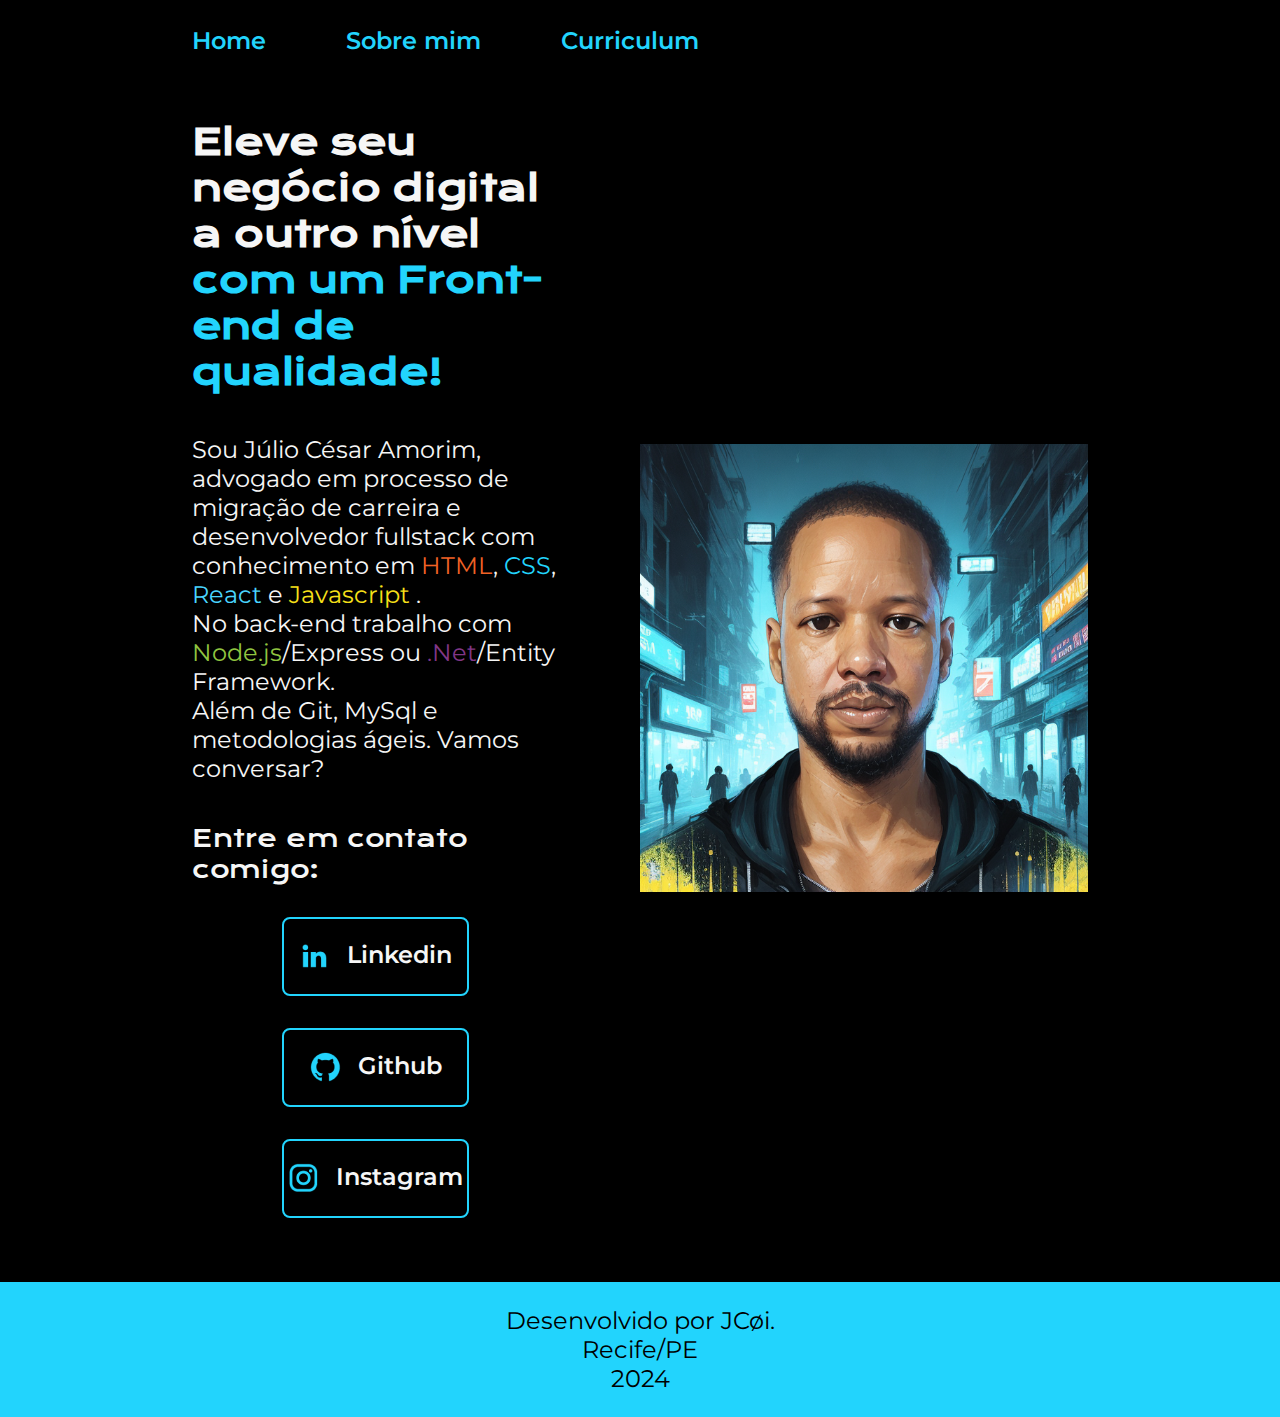
<file: index.html>
<!DOCTYPE html>
<html lang="pt-br">
<head>
  <meta charset="UTF-8">
  <meta name="viewport" content="width=device-width, initial-scale=1.0">
  <title>Portifólio</title>
  <link rel = "stylesheet" href="./styles/style.css">
</head>
<body>
  <header class="cabecalho">
    <nav class="cabecalho__menu">
      <a class="cabecalho__menu__links" href="index.html">Home</a>
      <a class="cabecalho__menu__links" href="about.html">Sobre mim</a>
      <a class="cabecalho__menu__links" href="curriculum.html">Curriculum</a>
    </nav>
  </header>
  <main class="container">
    <section class="container__conteudo">
      <h1 class="container__conteudo__titulo">Eleve seu negócio digital a outro nível <strong class="titulo-destaque">com um Front-end de qualidade!</strong> </h1>
      <p class="container__conteudo__texto">Sou Júlio César Amorim, advogado em processo de migração de carreira e desenvolvedor fullstack com conhecimento em <span style="color: #F06225">HTML</span>, <span style="color:#22D4FD">CSS</span>,<span style="color:#4AD5FF"> React</span>  e <span style="color:#F7E019">Javascript</span> .<br/>No back-end trabalho com <span style="color:#90C540">Node.js</span>/Express ou <span style="color:#813787">.Net</span>/Entity Framework.<br/>Além de Git, MySql e metodologias ágeis. Vamos conversar?</p>
      <div class="container__links">
        <h2 class="container__links__subtitulo"> Entre em contato comigo:</h2>
        <a target="_blank" class="container__links__button" href="http://linkedin.com/in/juliocoi/">
          <img src="../assets/linkedin.png">
          Linkedin
        </a>
        <a target="_blank" class="container__links__button" href="http://www.github.com/juliocoi">
          <img src="../assets/github.png">
          Github
        </a>
        <a target="_blank" class="container__links__button" href="http://instagram.com/juliocoi">
          <img src="../assets/instagram.png">
          Instagram
        </a>
      </div>
    </section>
    <img class="container__img" src="./assets/perfil.png", alt="foto de perfil">
  </main>
  <footer class="rodape">
    <p>Desenvolvido por JCøi.</p>
    <p>Recife/PE</p>
    <p>2024</p>
  </footer>
</body>
</html>
</file>
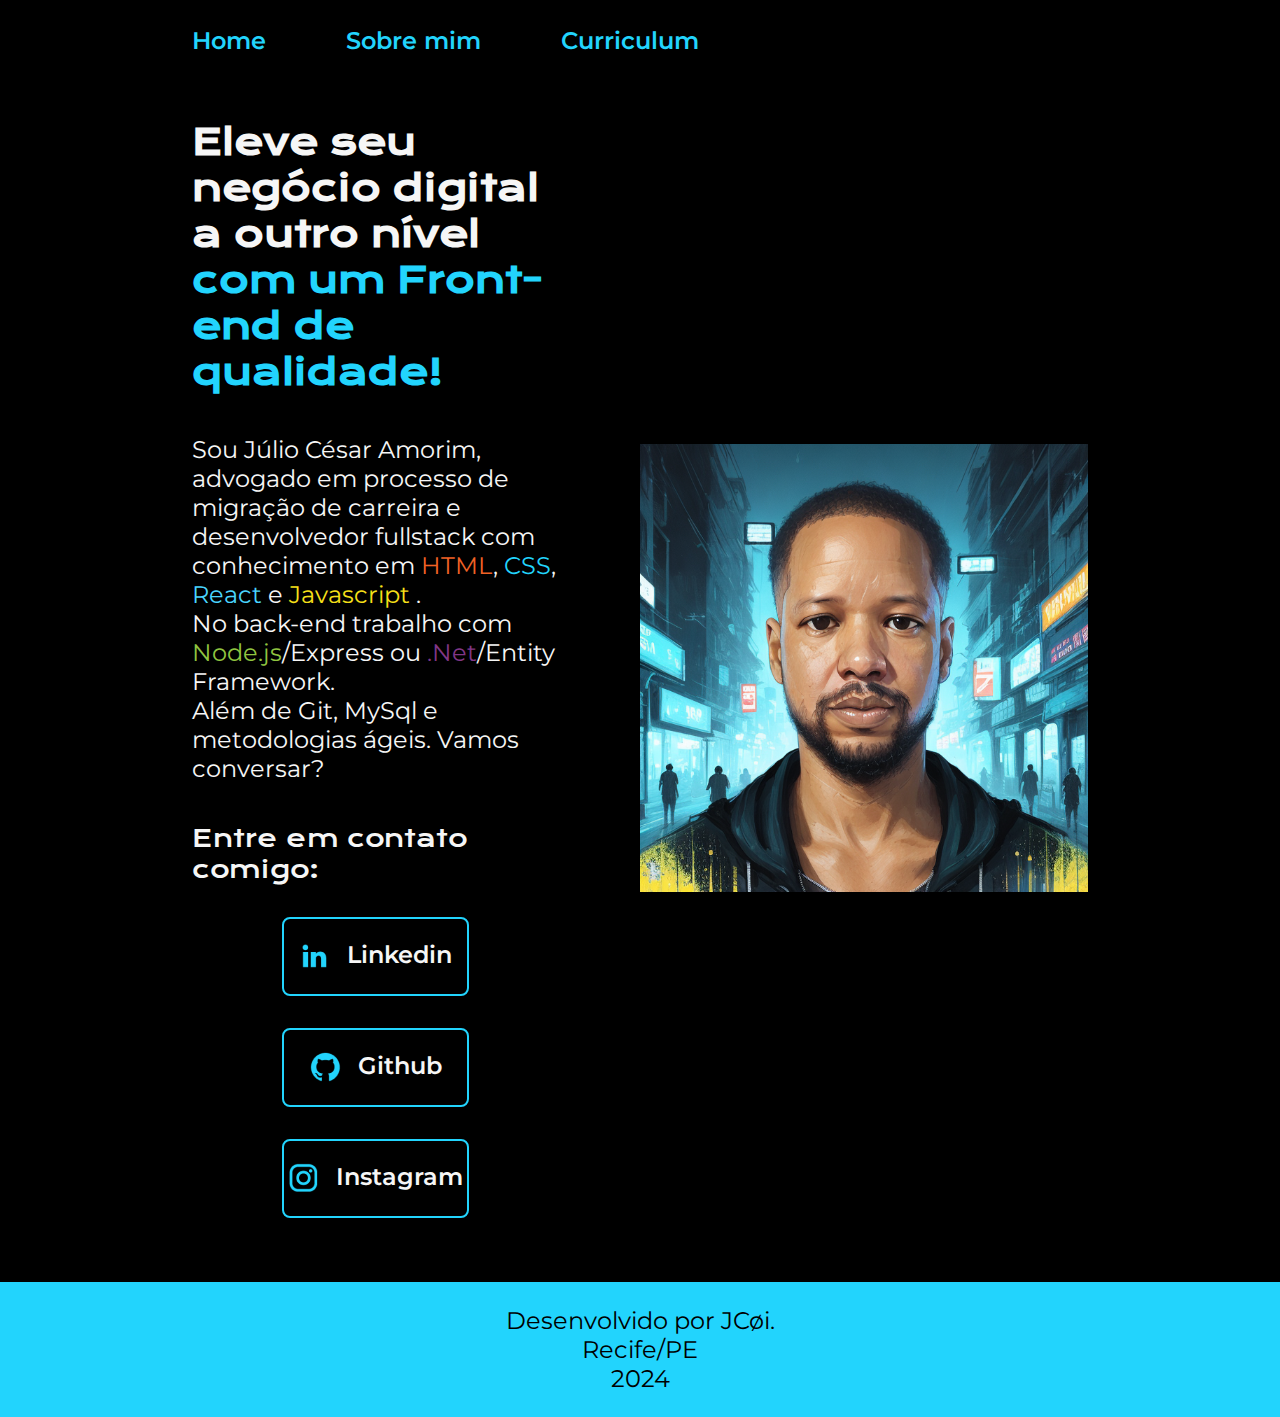
<file: src/index.html>
<!DOCTYPE html>
<html lang="pt-br">
<head>
  <meta charset="UTF-8">
  <meta name="viewport" content="width=device-width, initial-scale=1.0">
  <title>Portifólio</title>
  <link rel = "stylesheet" href="../styles/style.css">
</head>
<body>
  <header class="cabecalho">
    <nav class="cabecalho__menu">
      <a class="cabecalho__menu__links" href="index.html">Home</a>
      <a class="cabecalho__menu__links" href="about.html">Sobre mim</a>
      <a class="cabecalho__menu__links" href="curriculum.html">Curriculum</a>
    </nav>
  </header>
  <main class="container">
    <section class="container__conteudo">
      <h1 class="container__conteudo__titulo">Eleve seu negócio digital a outro nível <strong class="titulo-destaque">com um Front-end de qualidade!</strong> </h1>
      <p class="container__conteudo__texto">Sou Júlio César Amorim, advogado em processo de migração de carreira e desenvolvedor fullstack com conhecimento em <span style="color: #F06225">HTML</span>, <span style="color:#22D4FD">CSS</span>,<span style="color:#4AD5FF"> React</span>  e <span style="color:#F7E019">Javascript</span> .<br/>No back-end trabalho com <span style="color:#90C540">Node.js</span>/Express ou <span style="color:#813787">.Net</span>/Entity Framework.<br/>Além de Git, MySql e metodologias ágeis. Vamos conversar?</p>
      <div class="container__links">
        <h2 class="container__links__subtitulo"> Entre em contato comigo:</h2>
        <a target="_blank" class="container__links__button" href="http://linkedin.com/in/juliocoi/">
          <img src="../assets/linkedin.png">
          Linkedin
        </a>
        <a target="_blank" class="container__links__button" href="http://www.github.com/juliocoi">
          <img src="../assets/github.png">
          Github
        </a>
        <a target="_blank" class="container__links__button" href="http://instagram.com/juliocoi">
          <img src="../assets/instagram.png">
          Instagram
        </a>
      </div>
    </section>
    <img class="container__img" src="../assets/perfil.png", alt="foto de perfil">
  </main>
  <footer class="rodape">
    <p>Desenvolvido por JCøi.</p>
    <p>Recife/PE</p>
    <p>2024</p>
  </footer>
</body>
</html>
</file>
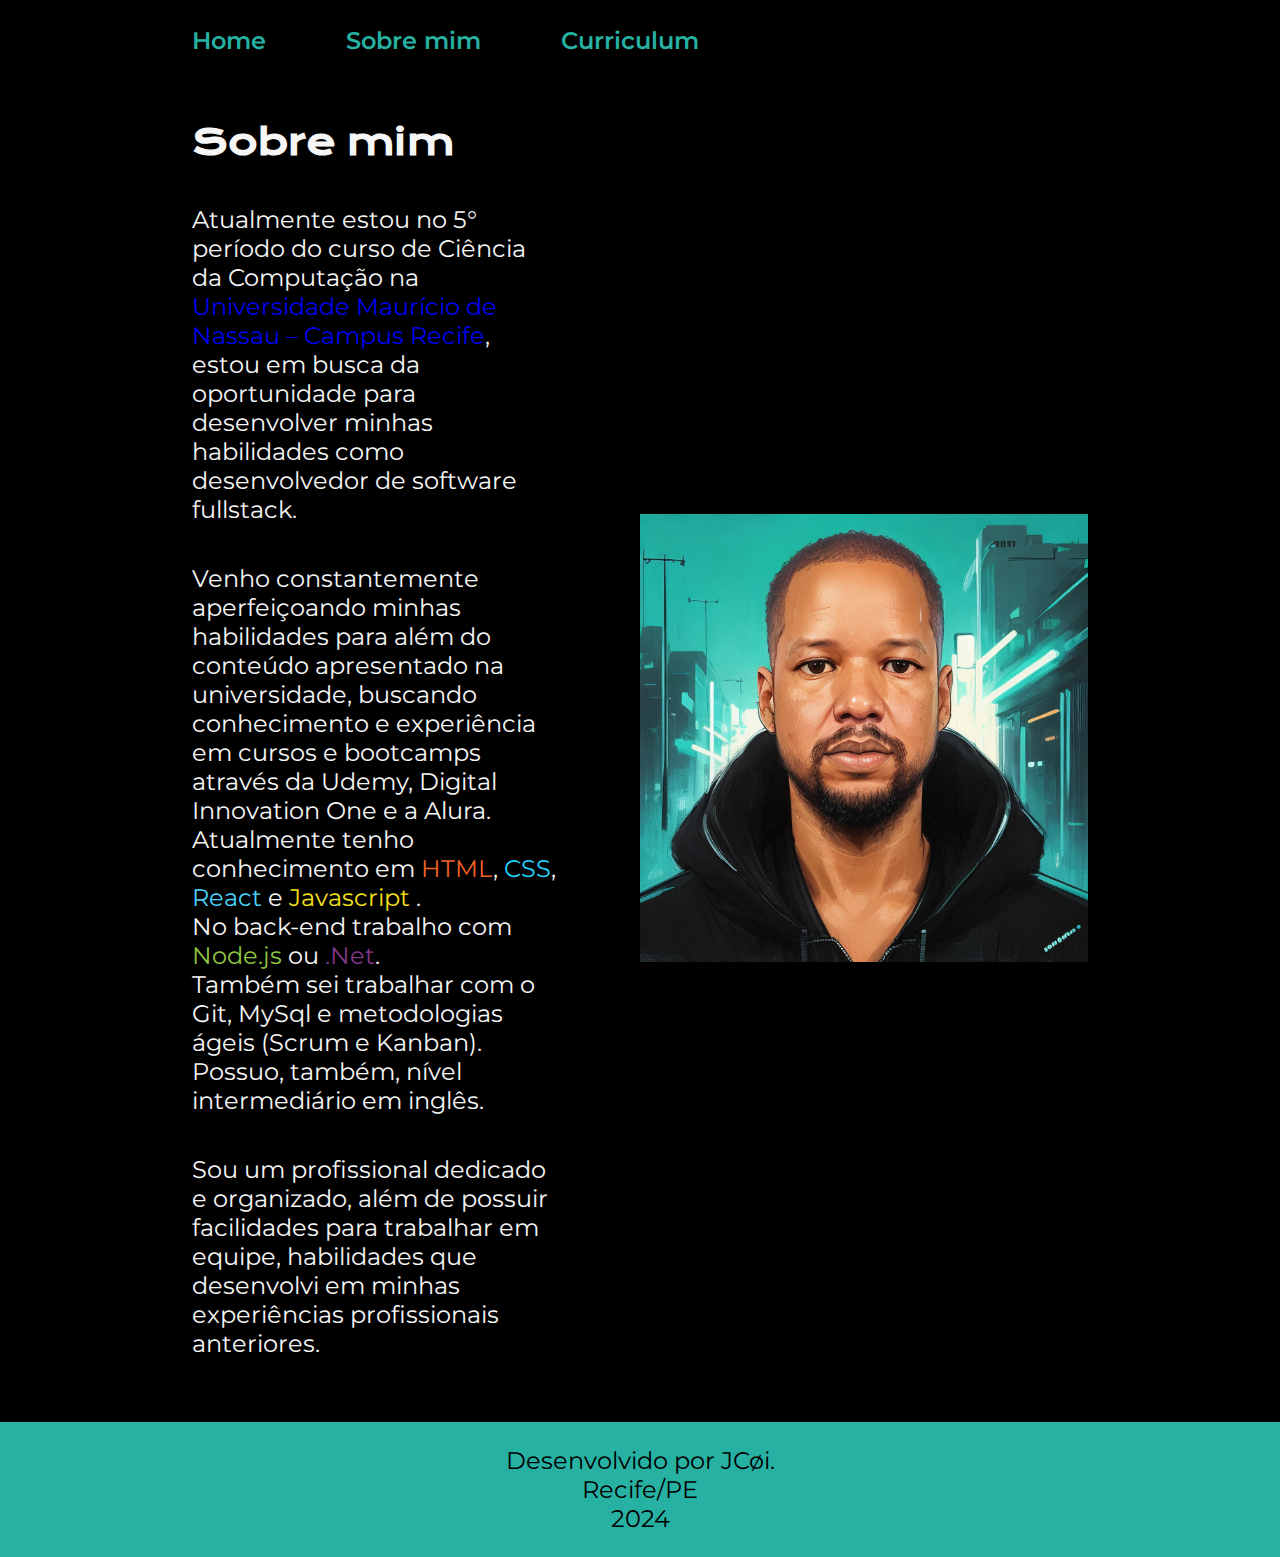
<file: about.html>
<!DOCTYPE html>
<html lang="pt-br">
<head>
  <meta charset="UTF-8">
  <meta name="viewport" content="width=device-width, initial-scale=1.0">
  <link rel = "stylesheet" href="./styles/style.css">
  <title>Sobre mim</title>
</head>
<body>
  <header class="cabecalho">
    <nav class="cabecalho__menu">
      <a class="cabecalho__menu__links__about" href="index.html">Home</a>
      <a class="cabecalho__menu__links__about" href="about.html">Sobre mim</a>
      <a class="cabecalho__menu__links__about" href="curriculum.html">Curriculum</a>
    </nav>
  </header>
  <main class="container">
    <section class="container__conteudo">
      <h2 class="container__conteudo__titulo">Sobre mim</h2>
      <p class="container__conteudo__texto">
        Atualmente estou no 5° período do curso de Ciência da Computação na <a target="_blank" href="https://www.uninassau.edu.br/institucional/nacional">Universidade Maurício de Nassau – Campus Recife</a>, estou em busca da oportunidade para desenvolver minhas habilidades como desenvolvedor de software fullstack.
      </p>
      <p class="container__conteudo__texto">
        Venho constantemente aperfeiçoando minhas habilidades para além do conteúdo apresentado na universidade, buscando conhecimento e experiência em cursos e bootcamps através da Udemy, Digital Innovation One e a Alura. Atualmente tenho conhecimento em <span style="color: #F06225">HTML</span>, <span style="color:#22D4FD">CSS</span>,<span style="color:#4AD5FF"> React</span>  e <span style="color:#F7E019">Javascript</span> .<br/>No back-end trabalho com <span style="color:#90C540">Node.js</span> ou <span style="color:#813787">.Net</span>.<br/>Também sei trabalhar com o Git, MySql e metodologias ágeis (Scrum e Kanban). Possuo, também, nível intermediário em inglês.
      </p>
      <p class="container__conteudo__texto">
        Sou um profissional dedicado e organizado, além de possuir facilidades para trabalhar em equipe, habilidades que desenvolvi em minhas experiências profissionais anteriores.
      </p>
    </section>
    <img class="container__img" src="./assets/perfil3.png">
  </main>
  <footer class="rodape__about">
      <p>Desenvolvido por JCøi.</p>
      <p>Recife/PE</p>
      <p>2024</p>
  </footer>
</body>
</html>
</file>
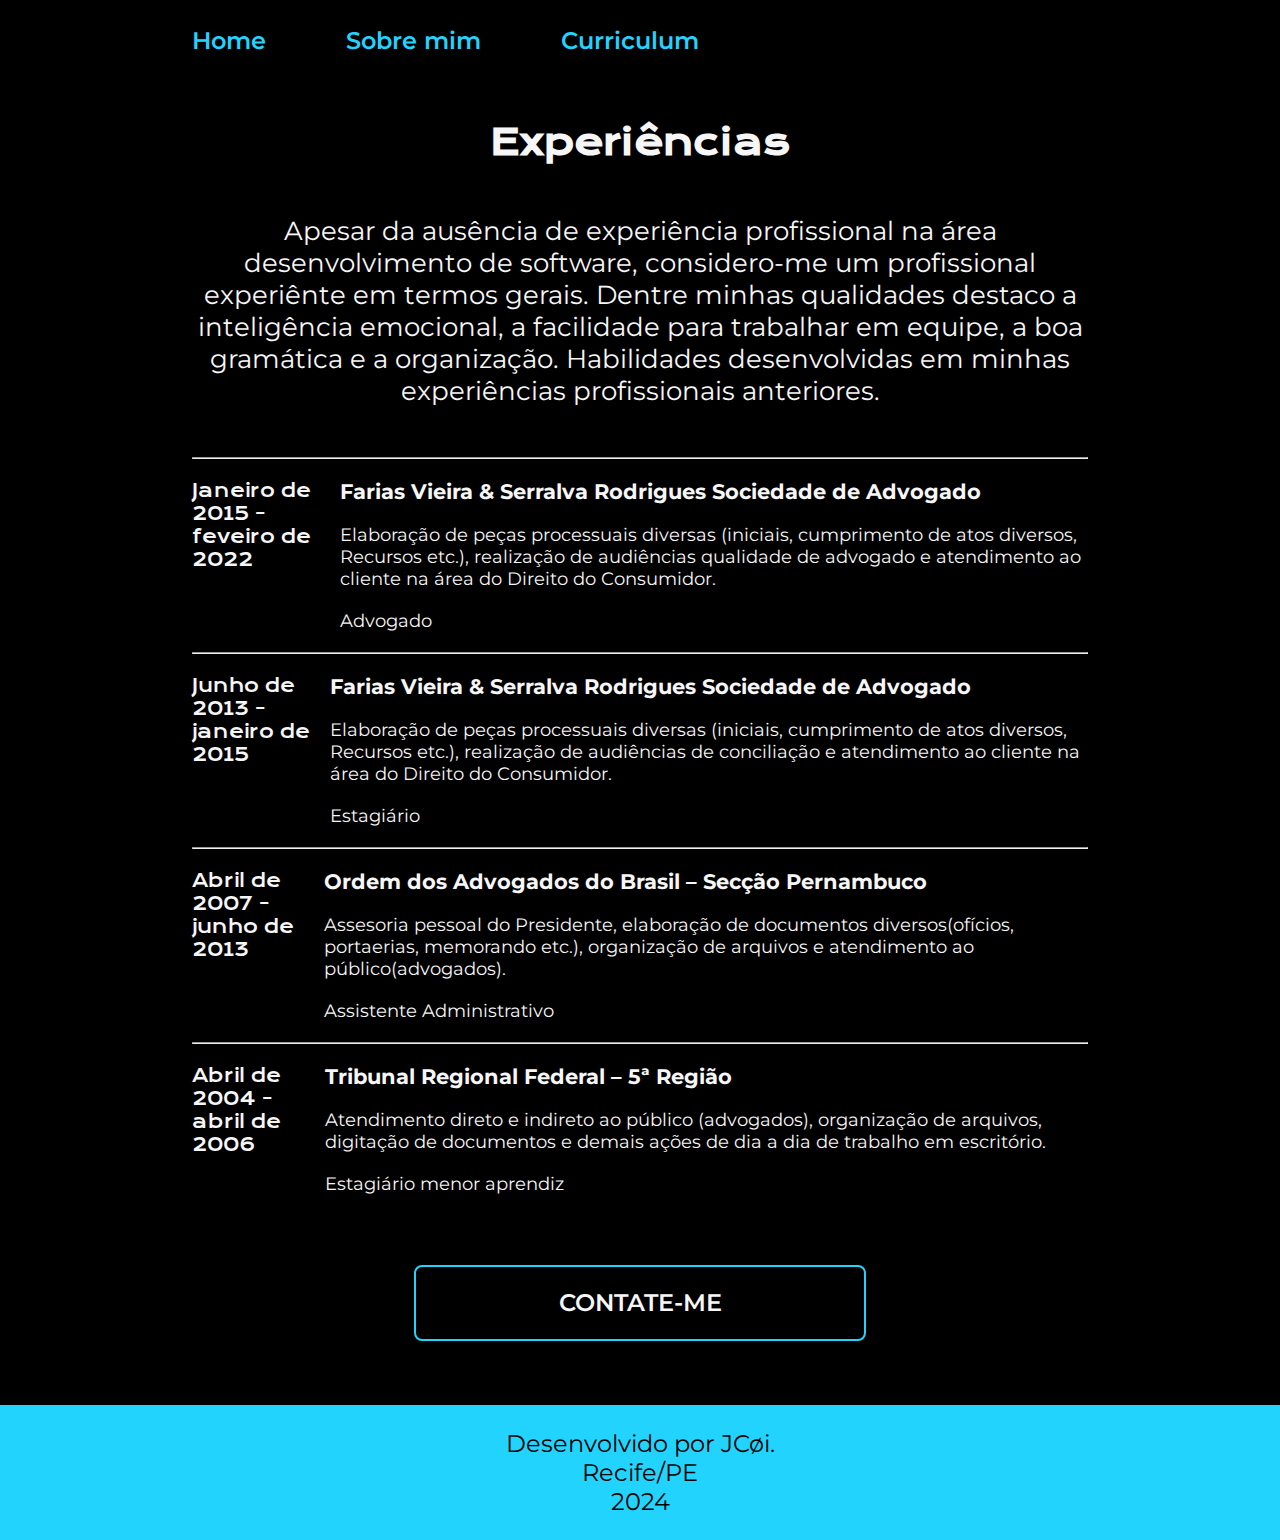
<file: curriculum.html>
<!DOCTYPE html>
<html lang="pt-br">
<head>
  <meta charset="UTF-8">
  <meta name="viewport" content="width=device-width, initial-scale=1.0">
  <link rel="stylesheet" href="./styles/style.css">
  <link rel="stylesheet" href="./styles/curriculum.css">
  <title>Curriculum</title>
</head>
<body>
  <header class="cabecalho">
    <nav class="cabecalho__menu">
      <a class="cabecalho__menu__links" href="index.html">Home</a>
      <a class="cabecalho__menu__links" href="about.html">Sobre mim</a>
      <a class="cabecalho__menu__links" href="curriculum.html">Curriculum</a>
    </nav>
  </header>
  <main class="container__curriculum">
    
    <div class="container__curriculum__">
      <h1 class="container__curriculum__titulo">Experiências</h1>
      <p class="container__curriculum__paragrafo">Apesar da ausência de experiência profissional na área desenvolvimento de software, considero-me um profissional experiênte em termos gerais. Dentre minhas qualidades destaco a inteligência emocional, a facilidade para trabalhar em equipe, a boa gramática e a organização. Habilidades desenvolvidas em minhas experiências profissionais anteriores. </p>
    </div>

    <section class="container__curriculum__section">
      <hr/>
      <div class="container__curriculum__conteudo">
          <p class="container__curriculum__conteudo__data">Janeiro de 2015 -<br />feveiro de 2022</p>
          <div class="container__curriculum__conteudo__desc">
            <h3>Farias Vieira & Serralva Rodrigues Sociedade de Advogado</h3>
            <p>
              Elaboração de peças processuais diversas (iniciais, cumprimento de atos diversos, Recursos etc.), realização de audiências qualidade de advogado e atendimento ao cliente na área do Direito do Consumidor.
            </p>
            <p>Advogado</p>
          </div>
      </div>
    </section>

    <section class="container__curriculum__section">
      <hr/>
      <div class="container__curriculum__conteudo">
          <p class="container__curriculum__conteudo__data">Junho de 2013 -<br />janeiro de 2015</p>
          <div class="container__curriculum__conteudo__desc">
            <h3>Farias Vieira & Serralva Rodrigues Sociedade de Advogado</h3>
            <p>
              Elaboração de peças processuais diversas (iniciais, cumprimento de atos diversos, Recursos etc.), realização de audiências de conciliação e atendimento ao cliente na área do Direito do Consumidor.
            </p>
            <p>Estagiário</p>
          </div>
      </div>
    </section>

    <section class="container__curriculum__section">
      <hr/>
      <div class="container__curriculum__conteudo">
          <p class="container__curriculum__conteudo__data">Abril de 2007 -<br />junho de 2013</p>
          <div class="container__curriculum__conteudo__desc">
            <h3>Ordem dos Advogados do Brasil – Secção Pernambuco</h3>
            <p>
              Assesoria pessoal do Presidente, elaboração de documentos diversos(ofícios, portaerias, memorando etc.), organização de arquivos e atendimento ao público(advogados).
            </p>
            <p>Assistente Administrativo</p>
          </div>
      </div>
    </section>

    <section class="container__curriculum__section">
      <hr/>
      <div class="container__curriculum__conteudo">
          <p class="container__curriculum__conteudo__data">Abril de 2004 -<br />abril de 2006</p>
          <div class="container__curriculum__conteudo__desc">
            <h3>Tribunal Regional Federal – 5ª Região</h3>
            <p>
              Atendimento direto e indireto ao público (advogados), organização de arquivos, digitação de documentos e demais ações de dia a dia de trabalho em escritório.
            </p>
            <p>Estagiário menor aprendiz</p>
          </div>
      </div>
    </section>

    <div class="curr__button">
      <a class="container__links__button" href="index.html">
        CONTATE-ME
      </a>
    </div>

  </main>
  <footer class="rodape">
    <p>Desenvolvido por JCøi.</p>
    <p>Recife/PE</p>
    <p>2024</p>
  </footer>
</body>
</html>
</file>
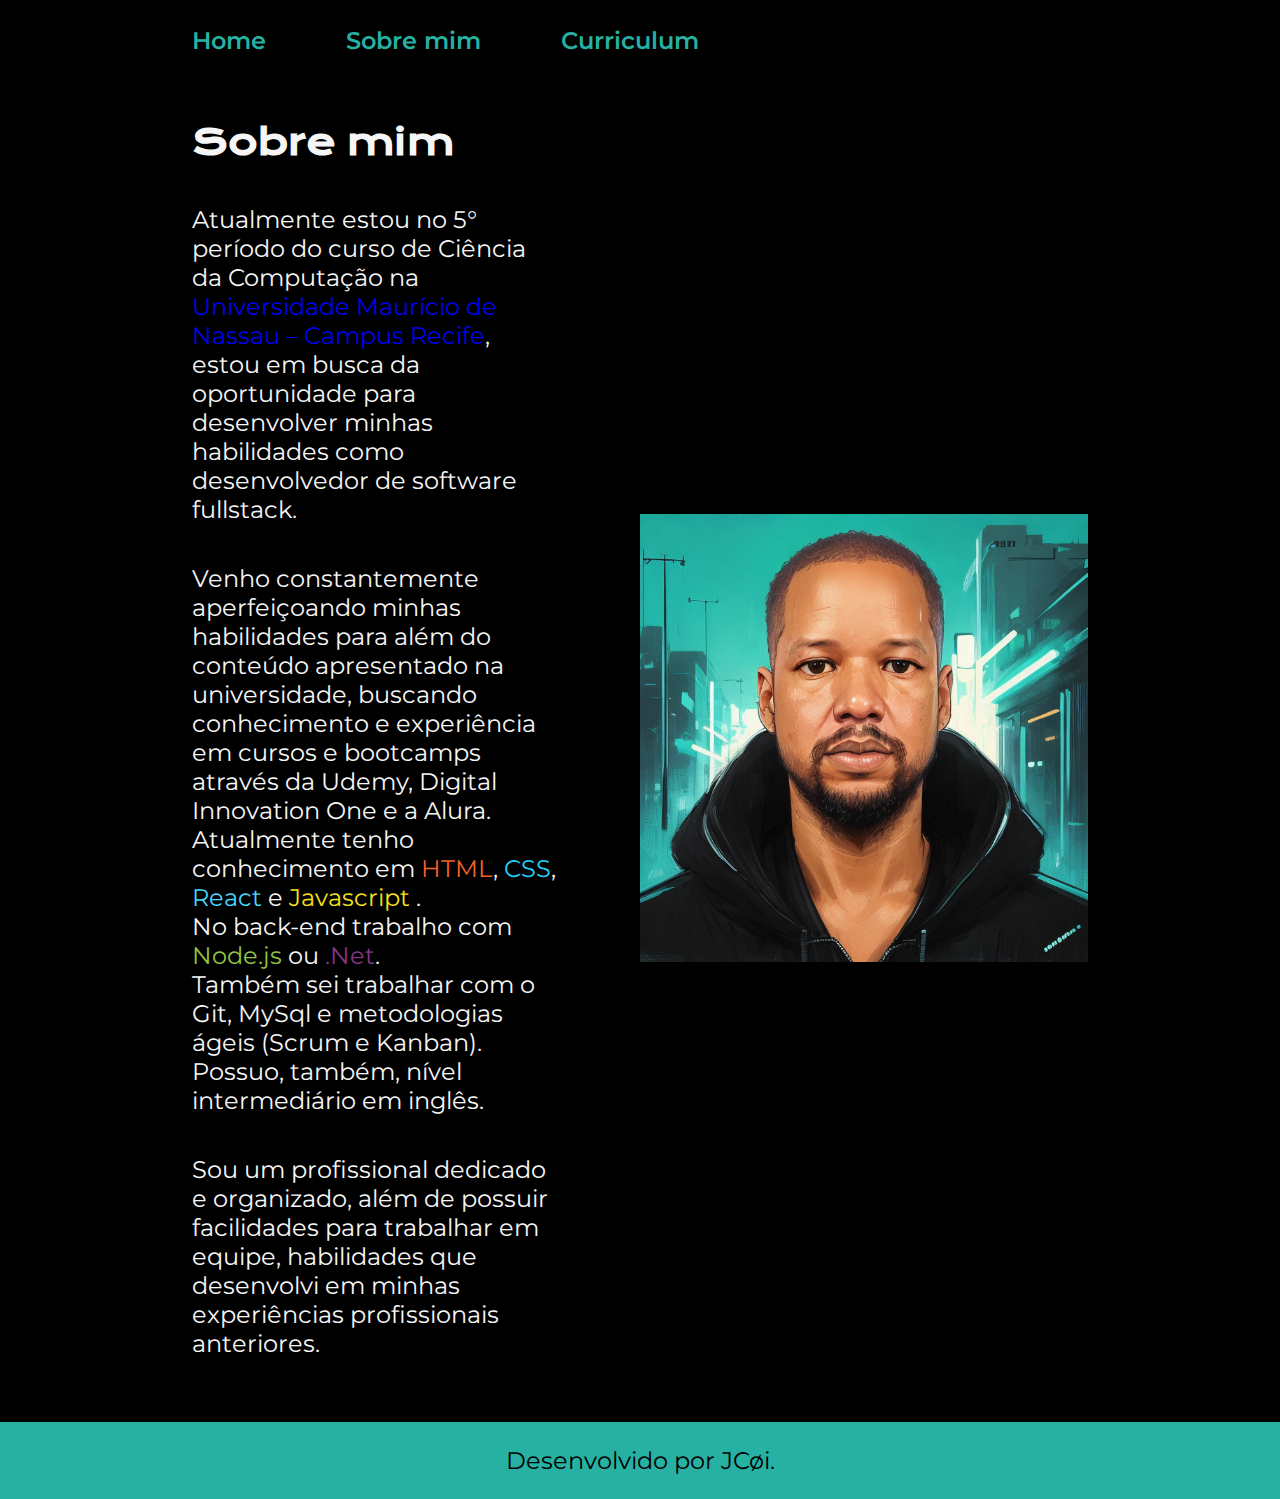
<file: src/about.html>
<!DOCTYPE html>
<html lang="pt-br">
<head>
  <meta charset="UTF-8">
  <meta name="viewport" content="width=device-width, initial-scale=1.0">
  <link rel = "stylesheet" href="../styles/style.css">
  <title>Sobre mim</title>
</head>
<body>
  <header class="cabecalho">
    <nav class="cabecalho__menu">
      <a class="cabecalho__menu__links__about" href="index.html">Home</a>
      <a class="cabecalho__menu__links__about" href="about.html">Sobre mim</a>
      <a class="cabecalho__menu__links__about" href="curriculum.html">Curriculum</a>
    </nav>
  </header>
  <main class="container">
    <section class="container__conteudo">
      <h2 class="container__conteudo__titulo">Sobre mim</h2>
      <p class="container__conteudo__texto">
        Atualmente estou no 5° período do curso de Ciência da Computação na <a target="_blank" href="https://www.uninassau.edu.br/institucional/nacional">Universidade Maurício de Nassau – Campus Recife</a>, estou em busca da oportunidade para desenvolver minhas habilidades como desenvolvedor de software fullstack.
      </p>
      <p class="container__conteudo__texto">
        Venho constantemente aperfeiçoando minhas habilidades para além do conteúdo apresentado na universidade, buscando conhecimento e experiência em cursos e bootcamps através da Udemy, Digital Innovation One e a Alura. Atualmente tenho conhecimento em <span style="color: #F06225">HTML</span>, <span style="color:#22D4FD">CSS</span>,<span style="color:#4AD5FF"> React</span>  e <span style="color:#F7E019">Javascript</span> .<br/>No back-end trabalho com <span style="color:#90C540">Node.js</span> ou <span style="color:#813787">.Net</span>.<br/>Também sei trabalhar com o Git, MySql e metodologias ágeis (Scrum e Kanban). Possuo, também, nível intermediário em inglês.
      </p>
      <p class="container__conteudo__texto">
        Sou um profissional dedicado e organizado, além de possuir facilidades para trabalhar em equipe, habilidades que desenvolvi em minhas experiências profissionais anteriores.
      </p>
    </section>
    <img class="container__img" src="../assets/perfil3.png">
  </main>
  <footer class="rodape__about">
      <p>Desenvolvido por JCøi.</p>
  </footer>
</body>
</html>
</file>
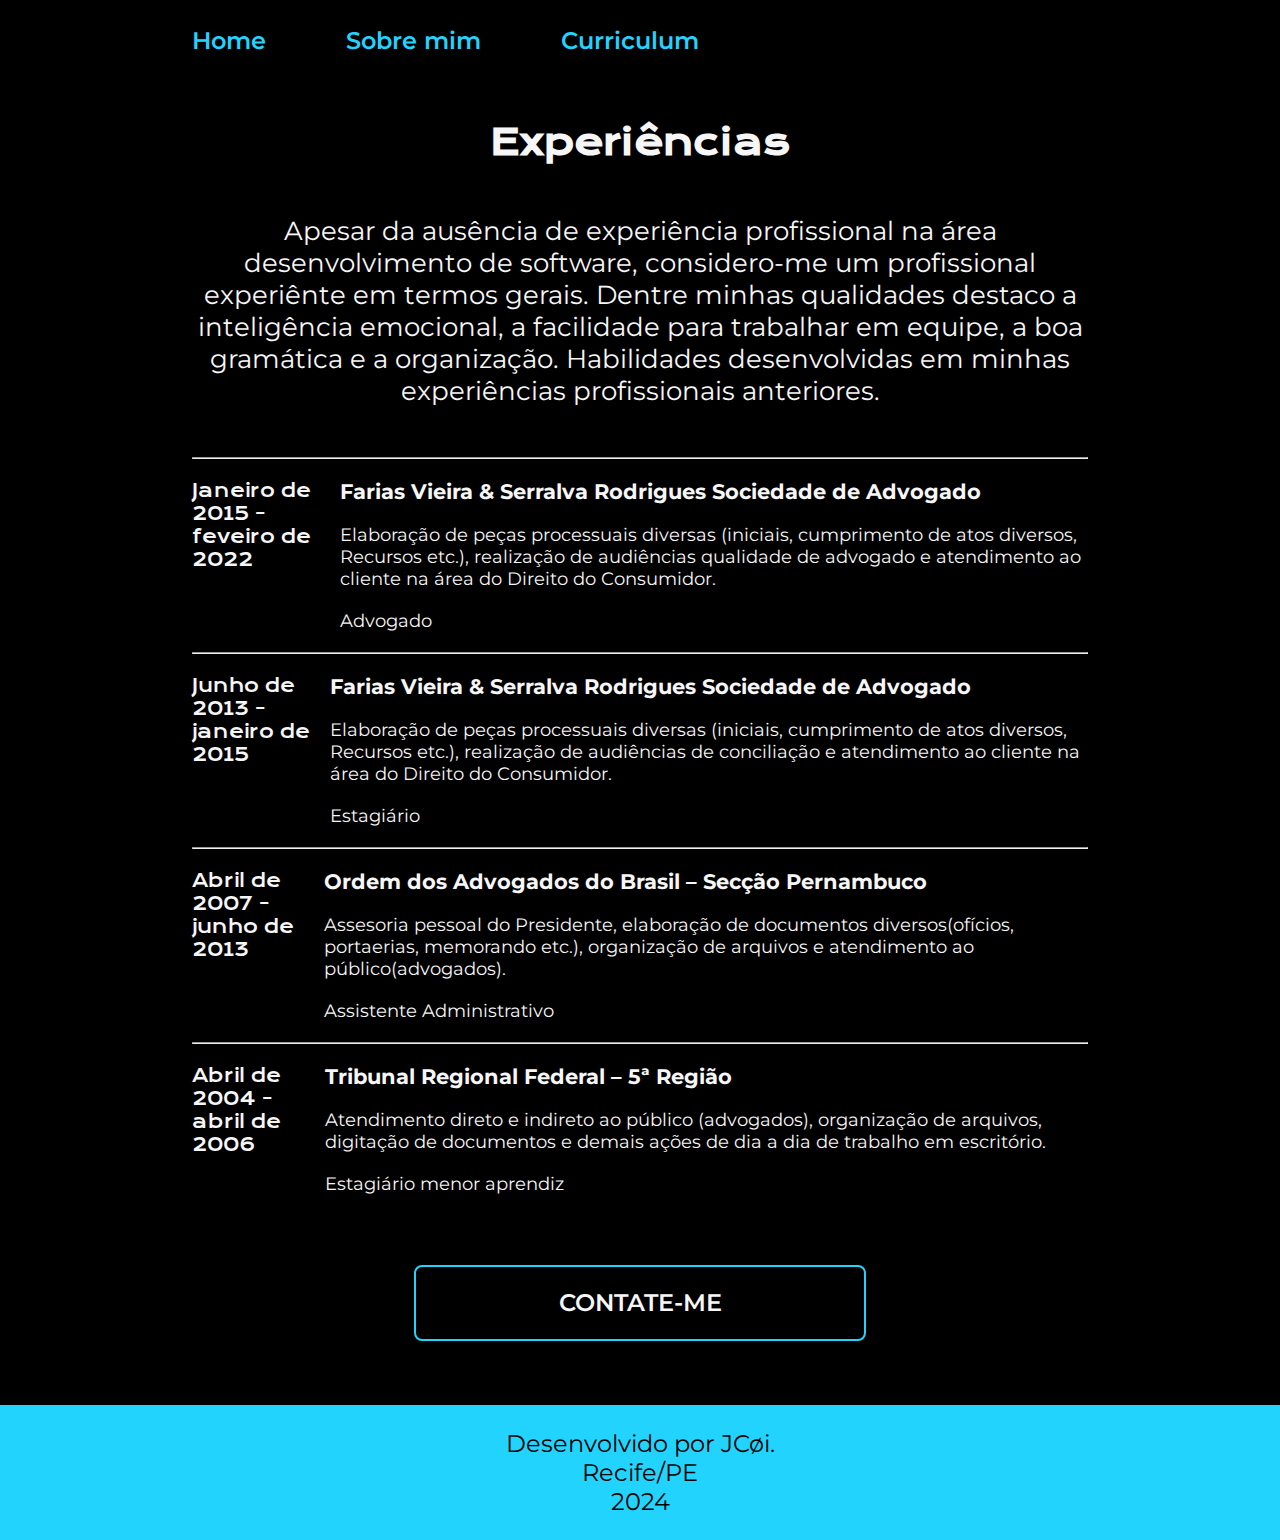
<file: src/curriculum.html>
<!DOCTYPE html>
<html lang="pt-br">
<head>
  <meta charset="UTF-8">
  <meta name="viewport" content="width=device-width, initial-scale=1.0">
  <link rel="stylesheet" href="../styles/style.css">
  <link rel="stylesheet" href="../styles/curriculum.css">
  <title>Curriculum</title>
</head>
<body>
  <header class="cabecalho">
    <nav class="cabecalho__menu">
      <a class="cabecalho__menu__links" href="index.html">Home</a>
      <a class="cabecalho__menu__links" href="about.html">Sobre mim</a>
      <a class="cabecalho__menu__links" href="curriculum.html">Curriculum</a>
    </nav>
  </header>
  <main class="container__curriculum">
    
    <div class="container__curriculum__">
      <h1 class="container__curriculum__titulo">Experiências</h1>
      <p class="container__curriculum__paragrafo">Apesar da ausência de experiência profissional na área desenvolvimento de software, considero-me um profissional experiênte em termos gerais. Dentre minhas qualidades destaco a inteligência emocional, a facilidade para trabalhar em equipe, a boa gramática e a organização. Habilidades desenvolvidas em minhas experiências profissionais anteriores. </p>
    </div>

    <section class="container__curriculum__section">
      <hr/>
      <div class="container__curriculum__conteudo">
          <p class="container__curriculum__conteudo__data">Janeiro de 2015 -<br />feveiro de 2022</p>
          <div class="container__curriculum__conteudo__desc">
            <h3>Farias Vieira & Serralva Rodrigues Sociedade de Advogado</h3>
            <p>
              Elaboração de peças processuais diversas (iniciais, cumprimento de atos diversos, Recursos etc.), realização de audiências qualidade de advogado e atendimento ao cliente na área do Direito do Consumidor.
            </p>
            <p>Advogado</p>
          </div>
      </div>
    </section>

    <section class="container__curriculum__section">
      <hr/>
      <div class="container__curriculum__conteudo">
          <p class="container__curriculum__conteudo__data">Junho de 2013 -<br />janeiro de 2015</p>
          <div class="container__curriculum__conteudo__desc">
            <h3>Farias Vieira & Serralva Rodrigues Sociedade de Advogado</h3>
            <p>
              Elaboração de peças processuais diversas (iniciais, cumprimento de atos diversos, Recursos etc.), realização de audiências de conciliação e atendimento ao cliente na área do Direito do Consumidor.
            </p>
            <p>Estagiário</p>
          </div>
      </div>
    </section>

    <section class="container__curriculum__section">
      <hr/>
      <div class="container__curriculum__conteudo">
          <p class="container__curriculum__conteudo__data">Abril de 2007 -<br />junho de 2013</p>
          <div class="container__curriculum__conteudo__desc">
            <h3>Ordem dos Advogados do Brasil – Secção Pernambuco</h3>
            <p>
              Assesoria pessoal do Presidente, elaboração de documentos diversos(ofícios, portaerias, memorando etc.), organização de arquivos e atendimento ao público(advogados).
            </p>
            <p>Assistente Administrativo</p>
          </div>
      </div>
    </section>

    <section class="container__curriculum__section">
      <hr/>
      <div class="container__curriculum__conteudo">
          <p class="container__curriculum__conteudo__data">Abril de 2004 -<br />abril de 2006</p>
          <div class="container__curriculum__conteudo__desc">
            <h3>Tribunal Regional Federal – 5ª Região</h3>
            <p>
              Atendimento direto e indireto ao público (advogados), organização de arquivos, digitação de documentos e demais ações de dia a dia de trabalho em escritório.
            </p>
            <p>Estagiário menor aprendiz</p>
          </div>
      </div>
    </section>

    <div class="curr__button">
      <a class="container__links__button" href="index.html">
        CONTATE-ME
      </a>
    </div>

  </main>
  <footer class="rodape">
    <p>Desenvolvido por JCøi.</p>
    <p>Recife/PE</p>
    <p>2024</p>
  </footer>
</body>
</html>
</file>
<file: styles/style.css>
@import url('https://fonts.googleapis.com/css2?family=Krona+One&family=Montserrat:ital,wght@0,100..900;1,100..900&display=swap');

:root {
  --main-color: #000;
  --second-color: #F6F6F6;
  --third-color: #22D4FD;
  --third-color-about: #26B1A3;
  --hover-color: #272727;

  --main-font: "Krona One", sans-serif;
  --second-font: "Montserrat", sans-serif
}

*,
*:after,
*:before {
  margin: 0;
  padding: 0;

  text-decoration: none
}

Body {
  box-sizing: border-box;
  background-color: var(--main-color);
  color: var(--second-color); 
}

.cabecalho {
  padding: 2% 0% 0% 15%;
}

.cabecalho__menu {
  display: flex;
  gap: 80px
}

.cabecalho__menu__links {
  font-family: var(--second-font);
  font-size: 1.5rem;
  font-weight: 600;
  color: var(--third-color);
}

.cabecalho__menu__links__about {
  font-family: var(--second-font);
  font-size: 1.5rem;
  font-weight: 600;
  color: var(--third-color-about);
}

.container {
  padding: 5% 15%;
  display: flex;
  align-items: center;
  justify-content: space-between;
  gap: 82px;
}

.container__conteudo{
  width: 50%;
  display: flex;
  flex-direction: column;
  gap: 40px;
  
}

.container__conteudo__titulo {
  font-size: 2.25rem;
  font-family: var(--main-font);
}

.titulo-destaque {
  color: var(--third-color);
}

.container__conteudo__texto{
  font-size: 1.5rem;
  font-family: var(--second-font);
}

.container__links{
  display: flex;
  flex-direction: column;
  justify-content: space-between;
  align-items: center;
  gap: 32px;
}

.container__links__subtitulo {
  font-family: var(--main-font);
  font-weight: 40;
  font-size: 1.5rem;
}

.container__links__button {
  
  display: flex;
  justify-content: center;
  gap: 16px;
  border: 2px, solid, var(--third-color);
  width: 50%;
  text-align: center;
  border-radius: 8px;
  font-size: 1.5rem;
  font-weight: 600;
  padding: 21.5px 0;
  color: var(--second-color);
  font-family: var(--second-font);
  
}

.container__links__button:hover{
  background-color: var(--hover-color);
}

.container__img{
  width: 50%;
}

.rodape{
  color: var(--main-color);
  background-color: var(--third-color);
  padding: 24px;
  text-align: center;
  font-family: var(--second-font);
  font-size: 1.5rem;
  font-weight: 400;
}

.rodape__about{
  color: var(--main-color);
  background-color: var(--third-color-about);
  padding: 24px;
  text-align: center;
  font-family: var(--second-font);
  font-size: 1.5rem;
  font-weight: 400;
}

@media (max-width: 1200px) {
  .cabecalho {
    padding: 10%;
  }

  .cabecalho__menu {
    justify-content: center;
  }

  .container {
    flex-direction: column-reverse;
    padding: 5%;
  }

  .container__conteudo{
    width: 100%;
  }

  .container__curriculum__conteudo {
    gap: 20px
  }

  .container__curriculum__conteudo__data {
    width: auto;
  }

}
</file>
<file: styles/curriculum.css>
.container__curriculum {
  padding: 5% 15%;
}

.container__curriculum__{
  text-align: center;
} 

.container__curriculum__titulo {
  font-size: 2.25rem;
  font-family: var(--main-font);
}

.container__curriculum__paragrafo{
  font-family: var(--second-font);
  font-size: 1.625rem;
  padding: 50px 0px;
}

.container__curriculum__section {
  display: flex;
  flex-direction: column;
  gap: 20px;
}

.container__curriculum__section:hover{
  background-color: var(--hover-color);
}

.container__curriculum__conteudo {
  display: flex;
  justify-content: space-between;
  padding-bottom: 20px;
}

.container__curriculum__conteudo__data{
  width:auto;
  font-family: var(--main-font);
  font-size: 1.125rem;
}

.container__curriculum__conteudo__desc {
  width: 1000px;
  font-family: var(--second-font);
  font-size: 1.125rem;
  display: flex;
  flex-direction:  column;
  gap: 20px;
}
.curr__button{
  padding-top: 50px;
  display: flex;
  justify-content: center;
}
</file>
